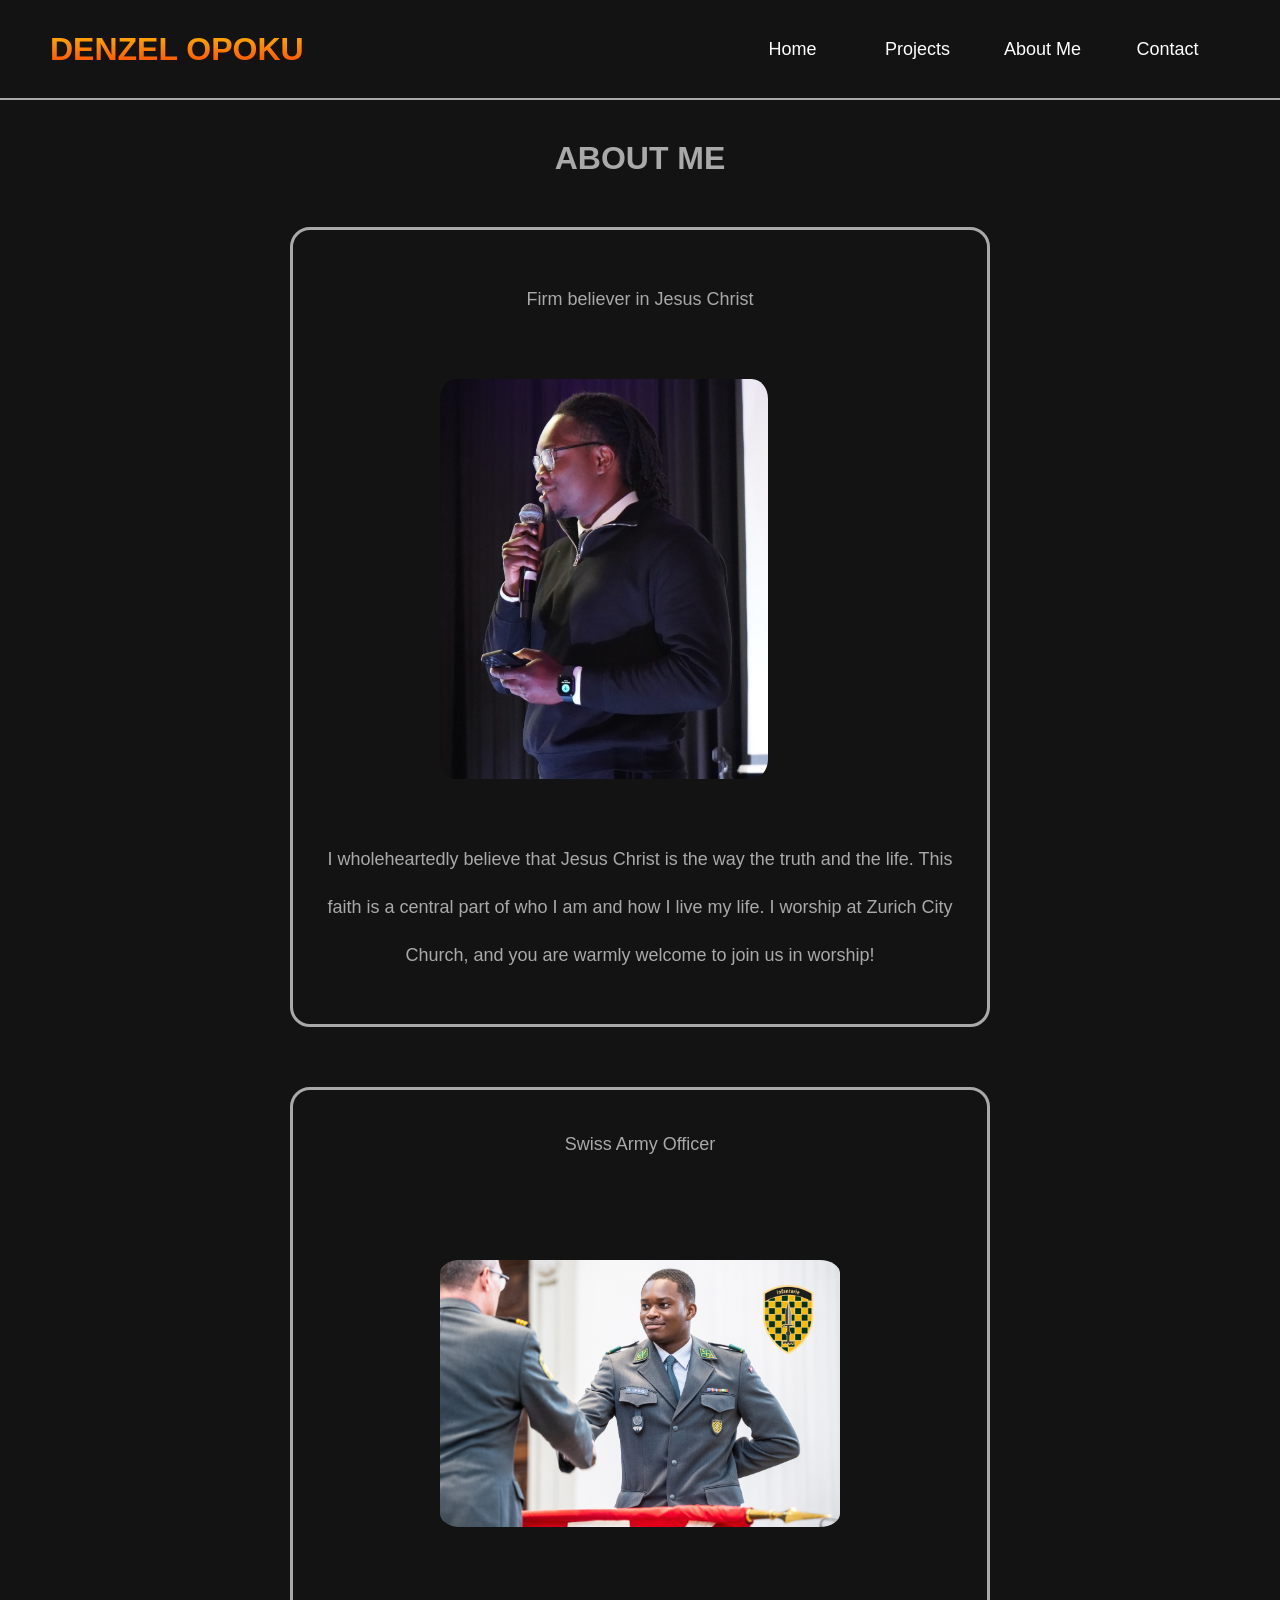
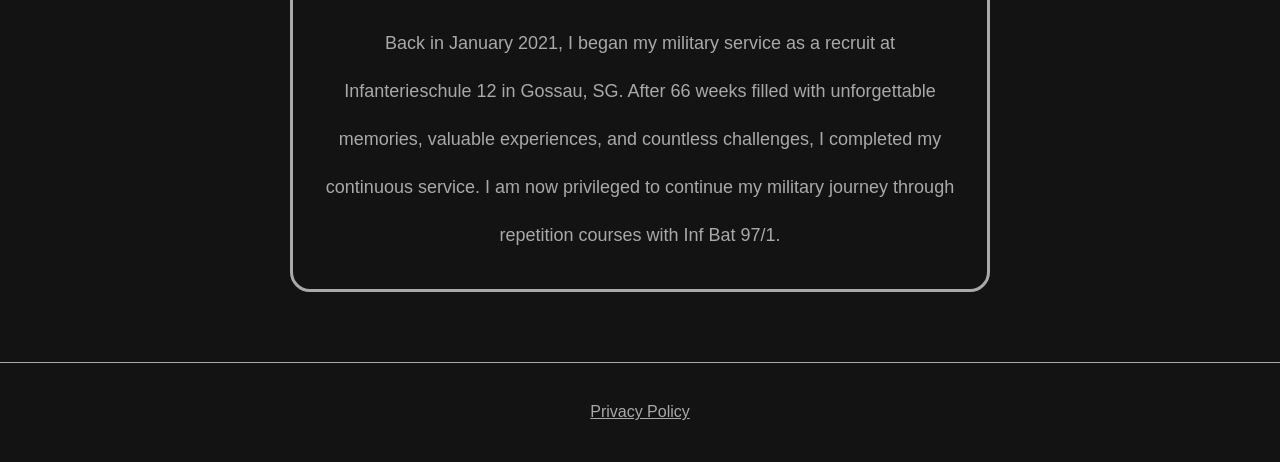
<file: aboutme_page.html>
<!DOCTYPE html>
<html>
    <head>
        <title>DENZO</title>
        <link rel="icon" type="image/jpeg" href="Media/favicon.jpg">       
        <meta charset="UTF-8">
        <meta http-equiv="X-UA-Compatible" content="IE-edge">
        <meta name="viewport" content="width=device-width, initial-scale=1.0">
        <link rel="stylesheet" href="styles.css">
    </head>
    <body>
        <button id="scroll_up">↑</button>
        <div class="navbar">
            <div class="navbar_container">
                <a href="index.html" id ="navbar_logo">DENZEL OPOKU</a>
                <div class="navbar_toggle" id="mobile-menu">
                    <span class="bar"></span>
                    <span class="bar"></span>
                    <span class="bar"></span>
                </div>
                <ul class="navbar_menu">
                    <li class="navbar_item">
                        <a href="index.html" class="navbar_links" id="home-page">Home</a>
                    </li>
                    <li class="navbar_item">
                        <a href="projects_page.html" class="navbar_links" id="projects-page">Projects</a>
                    </li>
                    <li class="navbar_item">
                        <a href="aboutme_page.html" class="navbar_links" id="about_me-page">About Me</a>
                    </li>
                    <li class="navbar_item">
                        <a href="contact_page.html" class="navbar_links" id="contact-page">Contact</a>
                    </li>
                </ul>
            </div>
        </div>
        <div class ="main_body">
            <div class = "main_body_item" id="about_me">
                <h1>ABOUT ME</h1>
                <div class="about_me_bar">
                    <div class="about_me_container">
                        <p>Firm believer in Jesus Christ</p>
                        <div class="about_me_pic_container">
                            <img src="Media/church_pic.jpg" alt="">
                        </div>
                        <p>I wholeheartedly believe that Jesus Christ is the way the truth and the life. 
                            This faith is a central part of who I am and how I live my life.
                            I worship at Zurich City Church, and you are warmly welcome to join us in worship!
                        </p>
                    </div>
                    <div class="about_me_container">
                        <p>Swiss Army Officer</p>
                        <div class="about_me_pic_container">
                            <img src="Media/A_058__Print-8756.jpg" alt="">
                        </div>
                        <p> 
                            Back in January 2021, I began my military service as a recruit at Infanterieschule 12 
                            in Gossau, SG. After 66 weeks filled with unforgettable memories, valuable experiences, 
                            and countless challenges, I completed my continuous service. I am now privileged to continue 
                            my military journey through repetition courses with Inf Bat 97/1.
                        </p>
                    </div>
                </div>    
            </div>
        </div>
        <script src="app.js"></script>
    </body>
    <footer>
        <a href="privacypolicy.html"> Privacy Policy </a>
    </footer>
</html>
</file>
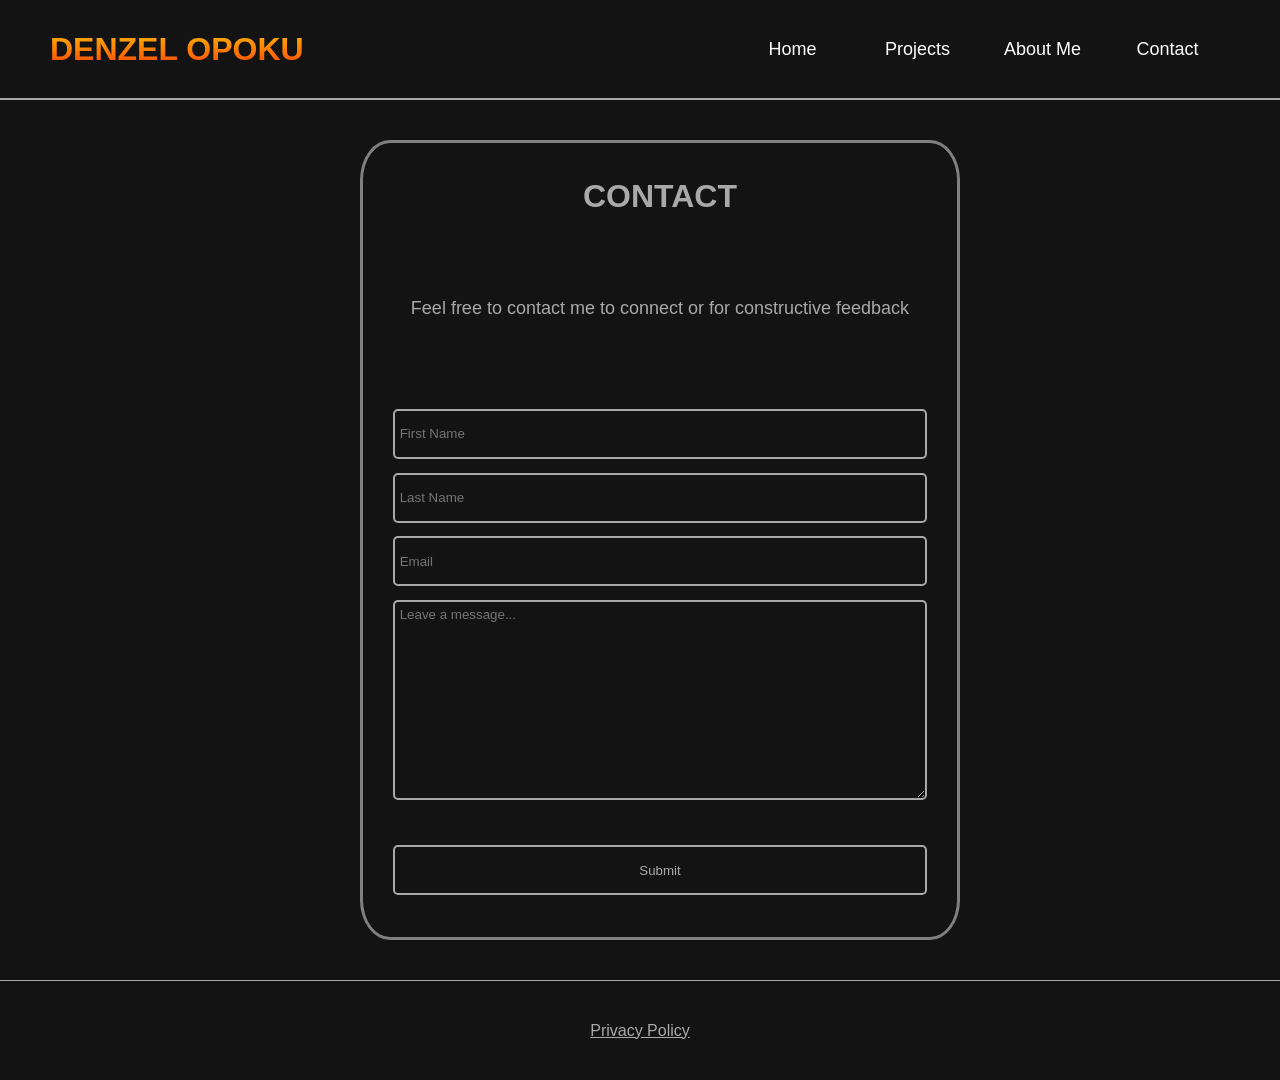
<file: contact_page.html>
<!DOCTYPE html>
<html>
    <head>
        <title>DENZO</title>
        <link rel="icon" type="image/jpeg" href="Media/favicon.jpg">       
        <meta charset="UTF-8">
        <meta http-equiv="X-UA-Compatible" content="IE-edge">
        <meta name="viewport" content="width=device-width, initial-scale=1.0">
        <link rel="stylesheet" href="styles.css">
    </head>
    <body>
        <div class="navbar">
            <div class="navbar_container">
                <a href="index.html" id ="navbar_logo">DENZEL OPOKU</a>
                <div class="navbar_toggle" id="mobile-menu">
                    <span class="bar"></span>
                    <span class="bar"></span>
                    <span class="bar"></span>
                </div>
                <ul class="navbar_menu">
                    <li class="navbar_item">
                        <a href="index.html" class="navbar_links" id="home-page">Home</a>
                    </li>
                    <li class="navbar_item">
                        <a href="projects_page.html" class="navbar_links" id="projects-page">Projects</a>
                    </li>
                    <li class="navbar_item">
                        <a href="aboutme_page.html" class="navbar_links" id="about_me-page">About Me</a>
                    </li>
                    <li class="navbar_item">
                        <a href="contact_page.html" class="navbar_links" id="contact-page">Contact</a>
                    </li>
                </ul>
            </div>
        </div>
        <div class = "main_body_item" id="contact">
                <div class = "form_container">
                <h1>CONTACT</h1>
                <p>Feel free to contact me to connect or for constructive feedback</p>
                
                <form action="https://formsubmit.co/24e128deffd6f133e5ecceeddfa8c329" method="POST">
                    
                    <!-- Honepot-->

                    <input type="text" name= "_honey" style= "display:none;">

                    <!--Disable Captcha-->

                    <input type="hidden" name= "_captcha" value="false">

                    <!--Succsess Page-->

                    <input type="hidden" name="_next" value="https://21denzo.github.io/PersonalWebsite/success.html">



                    <input type="text" name = "Name" placeholder="First Name" required>
                    <input type="text" name = "Last&nbsp;Name" placeholder="Last Name" required>
                    <input type="text" name = "Email" placeholder="Email" required>
                    <textarea name="Message" id="message" rows="10" cols="30" placeholder="Leave a message..."></textarea>
                    <br>
                    <input type="submit">
                </form>
                </div>
            </div>
        </div>
        <script src="app.js"></script>
    </body>
    <footer>
            <a href="privacypolicy.html"> Privacy Policy </a>
    </footer>
</html>
</file>
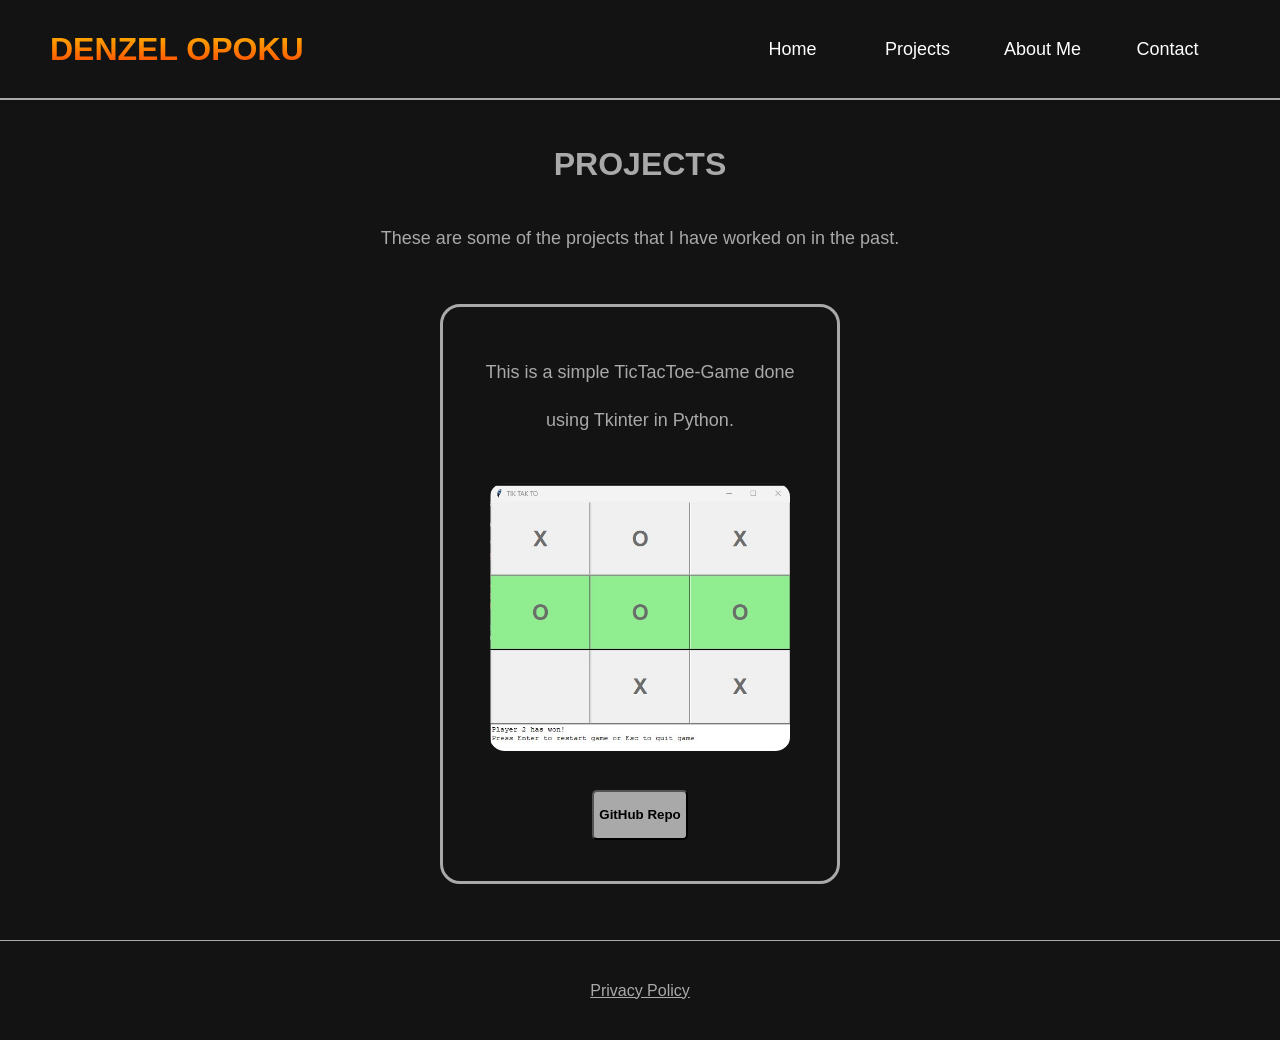
<file: projects_page.html>
<!DOCTYPE html>
<html>
    <head>
        <title>DENZO</title>
        <link rel="icon" type="image/jpeg" href="Media/favicon.jpg">       
        <meta charset="UTF-8">
        <meta http-equiv="X-UA-Compatible" content="IE-edge">
        <meta name="viewport" content="width=device-width, initial-scale=1.0">
        <link rel="stylesheet" href="styles.css">
    </head>
    <body>
        <button id="scroll_up">↑</button>
        <div class="navbar">
            <div class="navbar_container">
                <a href="index.html" id ="navbar_logo">DENZEL OPOKU</a>
                <div class="navbar_toggle" id="mobile-menu">
                    <span class="bar"></span>
                    <span class="bar"></span>
                    <span class="bar"></span>
                </div>
                <ul class="navbar_menu">
                    <li class="navbar_item">
                        <a href="index.html" class="navbar_links" id="home-page">Home</a>
                    </li>
                    <li class="navbar_item">
                        <a href="projects_page.html" class="navbar_links" id="projects-page">Projects</a>
                    </li>
                    <li class="navbar_item">
                        <a href="aboutme_page.html" class="navbar_links" id="about_me-page">About Me</a>
                    </li>
                    <li class="navbar_item">
                        <a href="contact_page.html" class="navbar_links" id="contact-page">Contact</a>
                    </li>
                </ul>
            </div>
        </div>
        <div class ="main_body">            
            <div class = "main_body_item" id="projects">
                <h1>PROJECTS</h1>
                <p>These are some of the projects that I have worked on in the past.</p>
                <div class="project_bar">
                    <div class="project_container">
                        <p> This is a simple TicTacToe-Game done using Tkinter in Python.</p>
                        <div class="project_screenshot_container">
                            <img src="Media/TicTacToe.jpg" alt="Screenshot of TicTacToe" class="project_screenshot">
                        </div>
                        <a href="https://github.com/21denzo/TicTacToeGame"><button class="project_button">GitHub Repo</button></a>
                    </div>
                </div>
            </div>
        </div>
        <script src="app.js"></script>
    </body>
    <footer>
        <a href="privacypolicy.html"> Privacy Policy </a>
    </footer>
</html>
</file>
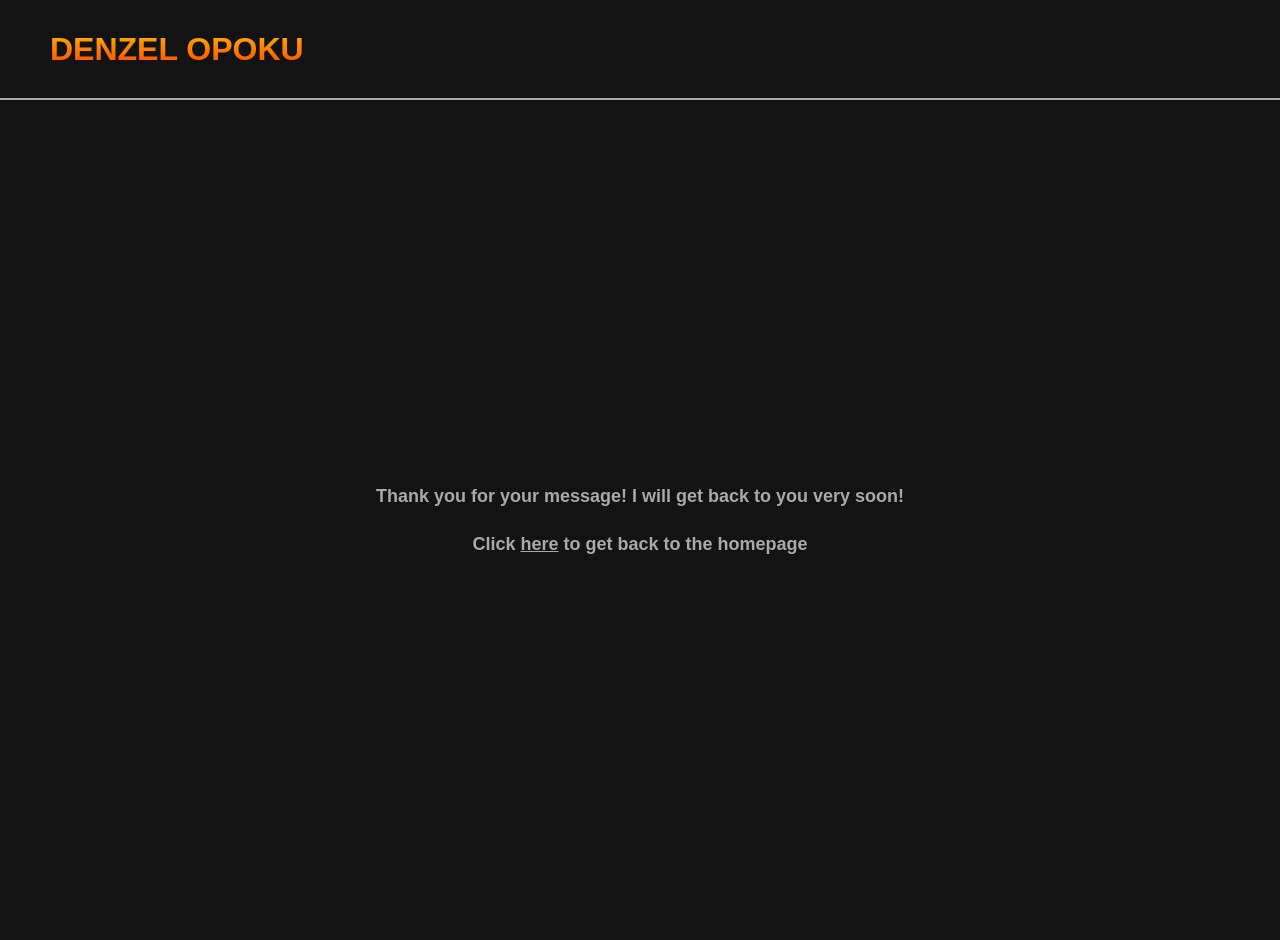
<file: success.html>
<!DOCTYPE html>
<html>
    <head>
        <title>DENZO</title>
        <link rel="icon" type="image/jpeg" href="Media/favicon.jpg">
        <meta charset="UTF-8">
        <meta http-equiv="X-UA-Compatible" content="IE-edge">
        <meta name="viewport" content="width=device-width, initial-scale=1.0">
        <link rel="stylesheet" href="styles.css">
    </head>
    <body>
        <button id="scroll_up">↑</button>
        <div class="navbar">
            <div class="navbar_container">
                <a href="https://21denzo.github.io/PersonalWebsite/" id ="navbar_logo">DENZEL OPOKU</a>
            </div>
        </div>
        <div class ="main_body">
            <div class = "main_body_item">
                <div class = "home_title_bar">
                    <div class = "profile_title">
                        <p> Thank you for your message!
                            I will get back to you very soon!
                        </p>
                        <p>Click <a href="https://21denzo.github.io/PersonalWebsite/">here</a> to get back to the homepage</p>
                    </div>
                </div>
            </div>
        </div>
    </body>
</html>
</file>
<file: styles.css>
*{
    box-sizing: border-box;
    margin: 0;
    padding: 0;
    font-family: 'Kumbh Sans', sans-serif;
    scroll-behavior: smooth;
    background-color: #131313;
    color: darkgrey;
    
}

img {
    border-radius: 5%;
}

p {
    color: darkgrey; 
    font-size: 18px; 
    font-family: 'Kumbh Sans', sans-serif; 
    line-height: 3rem; 
    width: 100%;
}

.navbar{
    height: 100px;
    display: flex;
    justify-content: center;
    align-items: center;
    font-size: 18px;
    /*position: sticky;*/
    top: 0;
    z-index: 999;
    border-bottom: 2px solid darkgrey;
}

.navbar_container{
    display:flex;
    justify-content: space-between;
    height: 80px;
    z-index: 1;
    width: 100%;
    max-width: 1300px;
    margin: 0 auto;
    padding: 0 50px;
    
}

#navbar_logo{
    background-color: orange;
    background-image: linear-gradient(to top, red 0%, yellow 100%);
    background-size: 100%;
    -webkit-background-clip: text;
    -moz-background-clip: text;
    -webkit-text-fill-color: transparent;
    -moz-text-fill-color: transparent;
    display: flex;
    align-items: center;
    cursor: pointer;
    text-decoration: none;
    font-size: 2rem;
    font-weight: bold ;
}

.navbar_menu{
    display: flex;
    align-items: center;
    list-style: none;
}

.navbar_item{
    height: 80px;
}

.navbar_links{
    color:white;
    display:flex;
    align-items: center;
    justify-content: center;
    width: 125px;
    text-decoration: none;
    height: 100%;
    transition: all 0.3s ease;
}

.navbar_links:hover{
    color:#9518fc;
    transition: all 0.3s ease;
}



@media screen and (max-width: 960px){
    .navbar_container{
        display:flex;
        justify-content: space-between;
        height:80px;
        z-index: 1;
        width: 100%;
        max-width: 960px;
        padding: 0;
    }

    .navbar_menu {
        display: grid;
        grid-template-columns: auto;
        margin: 0;
        width: 100%;
        position:absolute;
        top: -1000px;
        opacity: 1;
        transition: all 0.5s ease;
        z-index: -1;
        background: #131313;
    }

    .navbar_menu.active {
        background: #131313;
        top: 100px;
        opacity: 1;
        transition: all 0.5s ease;
        z-index: 99;
        height:60vh;
        font-size: 1.6rem;
    }

    #navbar_logo{
        padding-left: 25px;
    }

    .navbar_toggle:hover {
        cursor:pointer;
    }

    .navbar_toggle .bar{
        width:25px;
        height: 3px;
        margin: 5px auto;
        transition: all 0.3s ease-in-out;
        background: #fff;
        display: block;
        cursor: pointer;
    }

    .navbar_item{
        width: 100%;
    }

    .navbar_links{
        text-align:center;
        padding: 2rem;
        width: 100%;
        display: table;
    }

    #mobile-menu{
        position: absolute;
        top: 5%;
        right: 5%;
        transform: translate(5%,20%);
    }

    #mobile-menu.is-active .bar:nth-child(2) {
        opacity: 0;
    }

    #mobile-menu.is-active .bar:nth-child(1) {
        transform: translateY(8px) rotate(45deg);
    }

    #mobile-menu.is-active .bar:nth-child(3) {
        transform: translateY(-8px) rotate(-45deg);
    }
}

.main_body {
    display: flex;
    color : white;
    justify-content: flex-start;
    align-items:center;
    min-height: 800px;
    flex-direction: column;
    gap: 10px;
}

.main_body_item {
    /*border: 2px solid white;*/
    min-height: 800px;
    min-width: 100%;
    display: flex;
    align-items:center;
    justify-content: space-around;
    flex-direction: column;
    gap: 20px;
    padding: 20px;
    margin: 20px;
    text-align: center;
    
}

.home_title_bar {
    max-height: 400px;
    min-width: 80%;
    display: flex;
    align-items:center;
    justify-content: space-evenly;
    flex-direction: row;
    gap: 20px;
    flex-wrap: wrap-reverse;
}


#profile_picture_container {
    /*border: 5px solid red;*/
    display: flex;
    align-items: center;
    justify-content: center;
}

#profile_picture {
    max-width: 300px;
    max-height: 300px;
    border-radius: 5%;
}

.home_text_bar{
    max-width: 80%;
    text-align: center;
}

.profile_title {
    min-width: 480px;
    color: darkgrey;
    font-weight: bold;
    font-size: 3rem;
    text-align: center;
}


.project_bar{
    display: flex;
    flex-direction: row;
    width: 80%;
    height: 600px;
    justify-content: center;
    align-items: center;
}

.project_container{
    border: 3px solid darkgrey;
    display: flex;
    flex-direction: column;
    width: 90dvw;
    max-width: 400px;
    height: 580px;
    padding: 30px;
    align-items: center;
    justify-content: space-around;
    border-radius: 20px;

}

.project_screenshot_container {
    display: flex;
    align-items: center;
    justify-content: center;
    margin: 5%;
}

.project_screenshot {
    max-width: 100%;
    max-height: 100%;
}

.project_button {
    width: 100%;
    height: 50px;
    border-radius:5px;
    background-color: darkgrey;
    color: black;
    font-weight: bold;
    padding: 5px;
}

.project_button:hover {
    cursor: pointer;
}

.about_me_pic_container{
    display:flex;
    align-items: center;
    width: 400px;
    height:400px;
    max-width: 96%;
    margin: 4%;
}

img {
    max-width: 100%;
    max-height: 100%;
}

.about_me_container{
    display: flex;
    flex-direction: column;
    align-items: center;
    justify-content: space-around;
    min-height: 800px;
    max-width: 90dvw;
    width: 700px;
    padding: 30px;
    margin: 30px;
    border: 3px solid darkgrey;
    border-radius: 20px    
}

.about_me_bar{
    display: flex;
    align-items: flex-start;
    justify-content: space-around;
    flex-wrap: wrap;
    width: 100%;
}


.form_container{
    display:flex;
    flex-direction: column;
    justify-content: space-around;
    border: 3px solid grey;
    border-radius: 5%;
    width: 90dvw;
    max-width: 600px;
    height: 800px;
}

form {
    display: flex;
    flex-direction: column;
    align-items: center;
    justify-content: space-around;
    width: 100%;
    height: 500px;
}



form input{
    border: 2px solid darkgray;
    border-radius: 5px;
    width: 90%;
    height: 50px;
    padding: 5px;
}

form textarea{
    border: 2px solid darkgray;
    border-radius: 5px;
    width: 90%;
    height: 200px;
    padding: 5px;
}

#scroll_up{
    position: fixed;           /* Sticks to viewport */
    bottom: 20px;              /* Distance from bottom */
    right: 20px;               /* Distance from right */
    z-index: 1000;             /* Always on top */
    background-color: lightgrey; /* Button color */
    color: black;
    border: none;
    padding: 12px 16px;
    border-radius: 50%;
    font-size: 18px;
    cursor: pointer;
    display: none;

}

footer {
    width: 100%;
    height: 100px;
    border-top: 1px solid darkgray;
    display: flex;
    align-items: center;
    justify-content: center;

}
</file>
